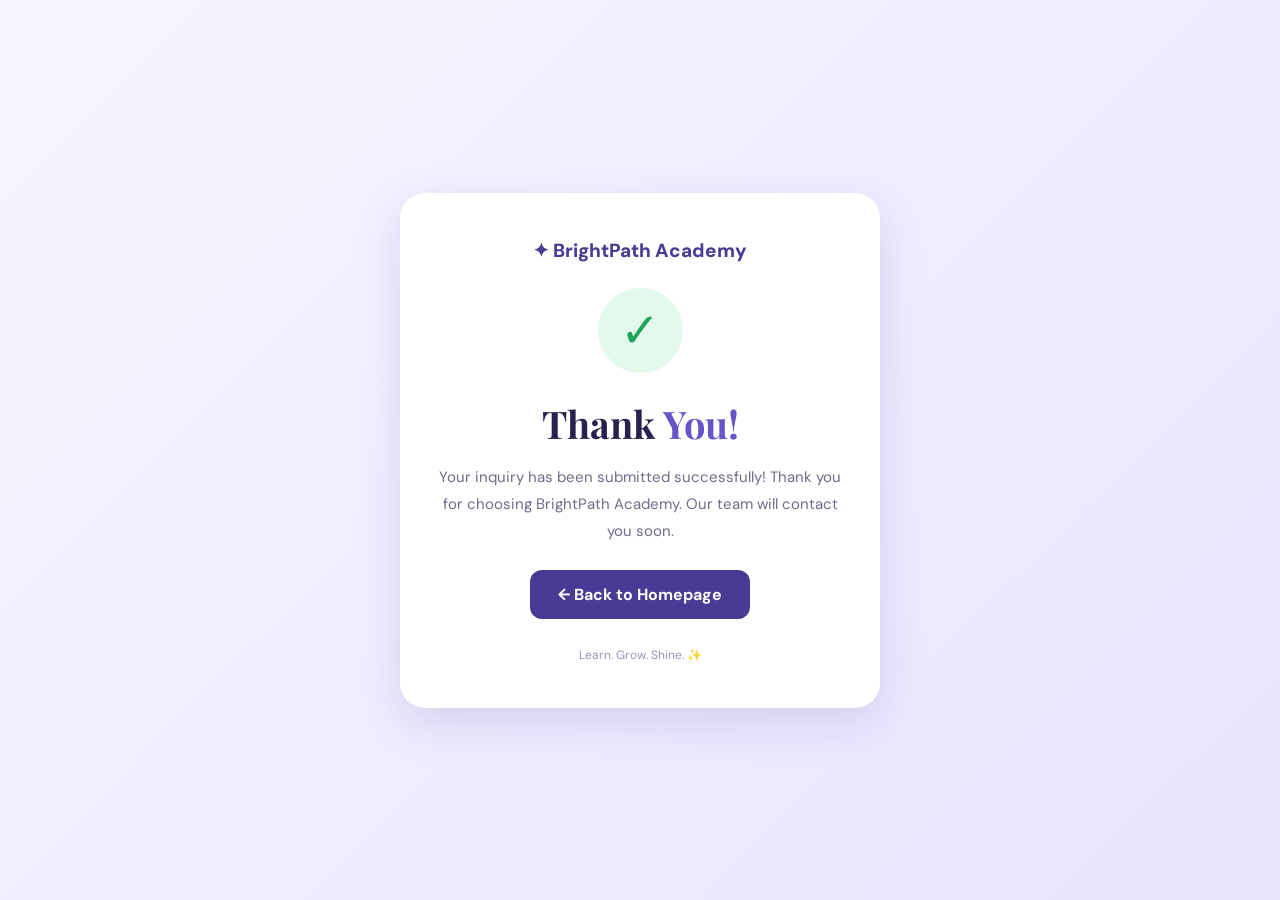
<file: Thank-You.html>
<!DOCTYPE html>
<html lang="en">
<head>
    <meta charset="UTF-8">
    <meta name="viewport" content="width=device-width, initial-scale=1.0">

    <title>Thank You | BrightPath Academy</title>

    <link href="https://fonts.googleapis.com/css2?family=DM+Sans:wght@400;500;600;700;800&family=Playfair+Display:wght@700&display=swap" rel="stylesheet">

    <style>
        * {
            margin: 0;
            padding: 0;
            box-sizing: border-box;
        }

        body {
            min-height: 100vh;
            display: flex;
            justify-content: center;
            align-items: center;
            padding: 20px;
            font-family: 'DM Sans', sans-serif;
            background: linear-gradient(135deg, #f7f5ff, #e9e3ff);
            color: #29204f;
        }

        .container {
            max-width: 480px;
            width: 100%;
            background: white;
            padding: 45px 30px;
            text-align: center;
            border-radius: 25px;
            box-shadow: 0 15px 45px rgba(73,59,148,0.15);
        }

        .check {
            width: 85px;
            height: 85px;
            margin: 0 auto 25px;
            background: #e3f9ec;
            color: #20a45a;
            border-radius: 50%;
            display: flex;
            align-items: center;
            justify-content: center;
            font-size: 48px;
        }

        h1 {
            font-family: 'Playfair Display', serif;
            font-size: 38px;
            margin-bottom: 15px;
        }

        h1 span {
            color: #6655c9;
        }

        p {
            color: #706b87;
            font-size: 15px;
            line-height: 1.8;
            margin-bottom: 25px;
        }

        .brand {
            font-weight: 800;
            font-size: 19px;
            color: #493b94;
            margin-bottom: 25px;
        }

        a {
            display: inline-block;
            background: #493b94;
            color: white;
            text-decoration: none;
            padding: 14px 28px;
            border-radius: 12px;
            font-weight: 700;
            transition: 0.3s;
        }

        a:hover {
            background: #6655c9;
            transform: translateY(-3px);
        }

        .footer {
            margin-top: 28px;
            font-size: 12px;
            color: #9991b5;
        }
    </style>
</head>

<body>

    <div class="container">

        <div class="brand">✦ BrightPath Academy</div>

        <div class="check">✓</div>

        <h1>Thank <span>You!</span></h1>

        <p>
            Your inquiry has been submitted successfully!
            Thank you for choosing BrightPath Academy.
            Our team will contact you soon.
        </p>

        <a href="index.html">← Back to Homepage</a>

        <div class="footer">
            Learn. Grow. Shine. ✨
        </div>

    </div>

</body>
</html>
</file>
